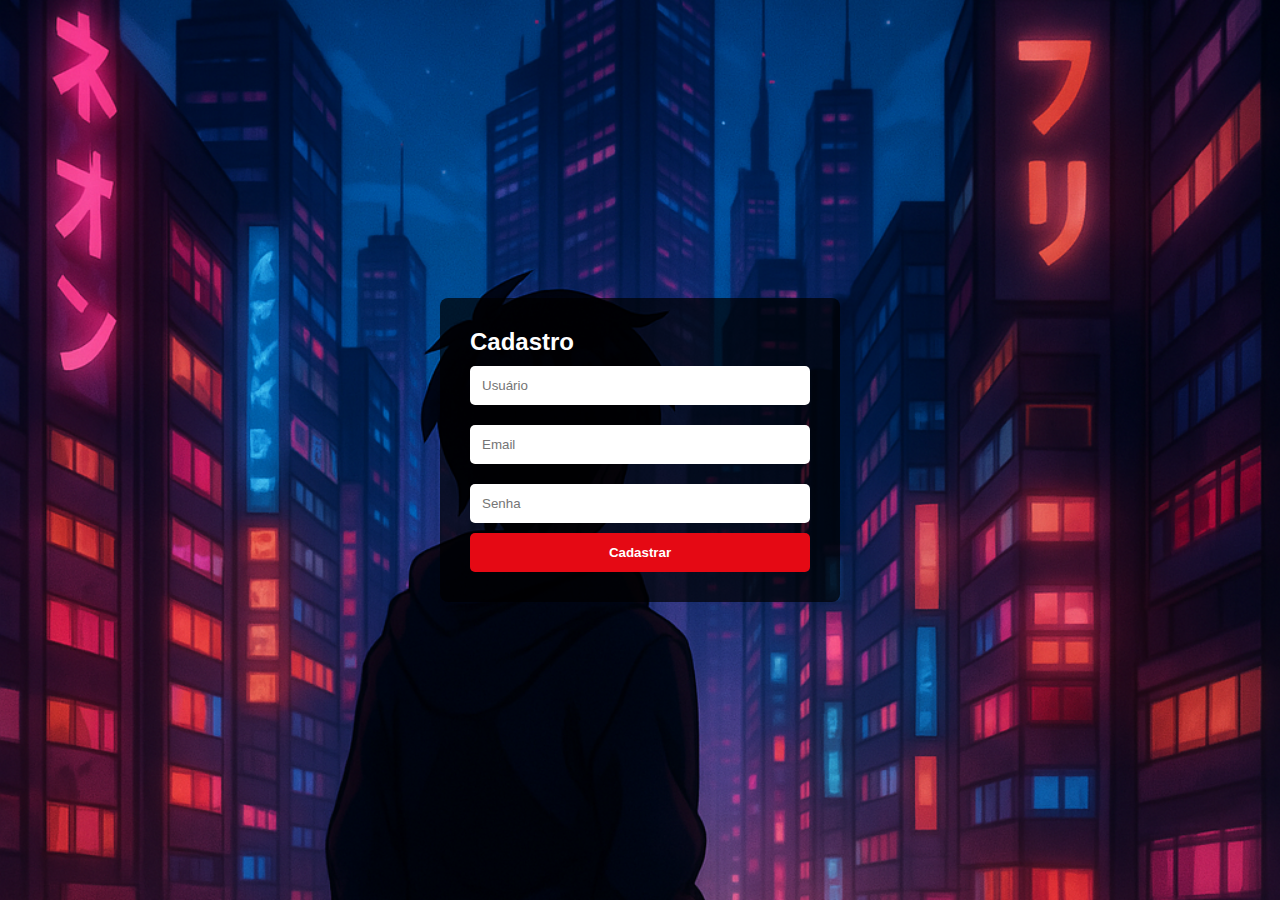
<file: cadastro.html>
<!DOCTYPE html>
<html lang="pt-br">

<head>
  <meta charset="UTF-8">
  <title>Anime Flix - Cadastro</title>
  <link rel="stylesheet" href="CSS/style.css">
</head>

<body class="tela-login">
  <div class="container">
    <div class="box">
      <h2>Cadastro</h2>



      <form id="form-cadastro">
        <input type="text" id="usuario" name="usuario" placeholder="Usuário" required>
        <input type="email" id="email" name="email" placeholder="Email" required>
        <input type="password" id="senha" name="senha" placeholder="Senha" required>
        <button type="submit">Cadastrar</button>
      </form>

    </div>
  </div>

  <script src="js/cadastro.js"></script>
</body>

</html>
</file>
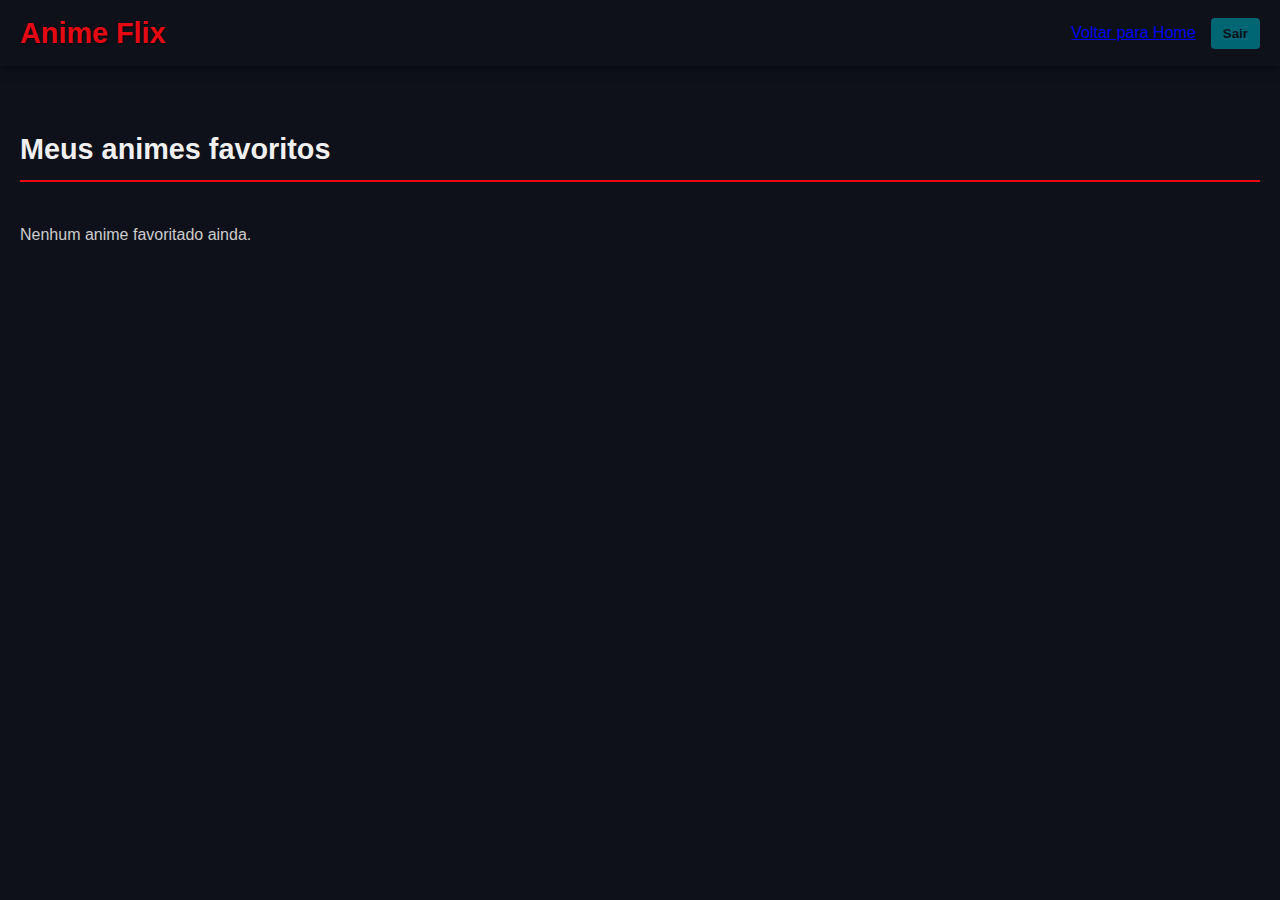
<file: docs/favoritos.html>
<!DOCTYPE html>
<html lang="pt-BR">
<head>
  <meta charset="UTF-8" />
  <meta name="viewport" content="width=device-width, initial-scale=1.0" />
  <title>Meus Favoritos - Anime Flix</title>
  <link rel="stylesheet" href="style.css" />
</head>
<body>
  <header>
    <div class="logo">Anime Flix</div>
    <div class="user">
      <a href="home.html" class="botao-home">Voltar para Home</a>
      <button id="botao-sair">Sair</button>
    </div>
  </header>

  <main>
    <h2>Meus animes favoritos</h2>
    <div class="grid scroll-horizontal" id="favoritos-grid"></div>
  </main>

  <div id="mensagem-sucesso" class="mensagem-oculta"></div>

  <!-- Modal de Vídeo -->
  <div id="video-modal" class="modal-overlay oculto">
    <div class="modal-content">
      <span class="fechar-modal">&times;</span>
      <video id="modal-video-player" controls autoplay></video>
    </div>
  </div>

  <script src="js/favoritos.js"></script>
</body>
</html>
</file>
<file: CSS/style.css>
* {
  box-sizing: border-box;
  padding: 0;
  margin: 0;
  font-family: 'Segoe UI', sans-serif;
}

body.tela-login {
  background-image: url("../img/fundo-anime.jpg");
  background-size: cover;
  background-position: center;
  background-repeat: no-repeat;
  min-height: 100vh;
  display: flex;
  align-items: center;
  justify-content: center;
}

@keyframes zoomIn {
  from {
    background-size: 100%;
  }
  to {
    background-size: 110%;
  }
}

.container {
  position: relative;
  z-index: 1;
}

.box {
  background-color: rgba(0, 0, 0, 0.7); /* fundo escuro translúcido */
  padding: 30px;
  border-radius: 8px;
  color: white;
  max-width: 400px;
  width: 100%;
}

input {
  width: 100%;
  margin: 10px 0;
  padding: 12px;
  border: none;
  border-radius: 5px;
}

button {
  background-color: #e50914;
  color: white;
  border: none;
  width: 100%;
  padding: 12px;
  border-radius: 5px;
  font-weight: bold;
  cursor: pointer;
  transition: 0.3s ease;
}

button:hover {
  background-color: #f6121d;
}

a {
  color: #e50914;
  text-decoration: none;
}

a:hover {
  text-decoration: underline;
}

.link-recuperar {
  display: block;
  margin-top: 10px;
  font-size: 14px;
  color: #00e0ff;
  text-align: right;
  text-decoration: none;
}

.link-recuperar:hover {
  text-decoration: underline;
}

.mensagem {
  position: fixed;
  top: 20px;
  right: 20px;
  background-color: #00e07f;
  color: #0f111a;
  padding: 12px 20px;
  border-radius: 6px;
  font-weight: bold;
  box-shadow: 0 0 10px rgba(0, 224, 127, 0.4);
  z-index: 9999;
  opacity: 0;
  transform: translateY(-20px);
  transition: opacity 0.4s ease, transform 0.4s ease;
}

.mensagem.visivel {
  opacity: 1;
  transform: translateY(0);
}

.mensagem.oculto {
  opacity: 0;
  transform: translateY(-20px);
  pointer-events: none;
}
</file>
<file: docs/style.css>
/* style.css */

/* Variáveis CSS para temas */
:root {
    --cor-fundo: #1a1a1a; /* Fundo escuro padrão */
    --cor-texto: #f0f0f0; /* Texto claro padrão */
    --cor-card-fundo: #2a2a2a; /* Fundo do card mais claro */
    --cor-borda-card: #444; /* Borda do card */
    --cor-primaria: #e50914; /* Vermelho Netflix/Anime Flix */
    --cor-destaque: #ffea00; /* Amarelo para estrelas/destaques */
    --cor-sucesso: #00c853; /* Verde para mensagens de sucesso */
    --cor-erro: #e53935; /* Vermelho para mensagens de erro */
}

/* Tema escuro */
body.tema-escuro {
    --cor-fundo: #1a1a1a;
    --cor-texto: #cacaca;
    --cor-card-fundo: #2a2a2a;
    --cor-borda-card: #444;
}

/* Tema claro */
body.tema-claro {
    --cor-fundo: #4b4b4b;
    --cor-texto: #1a1a1a;
    --cor-card-fundo: #ffffff;
    --cor-borda-card: #ccc;
}


body {
    font-family: "Inter", sans-serif;
    margin: 0;
    padding: 0;
    background-color: var(--cor-fundo);
    color: var(--cor-texto);
    line-height: 1.6;
    transition: background-color 0.3s ease, color 0.3s ease;
}

header {
    background-color: #0d0d0d; /* Fundo mais escuro para o cabeçalho */
    color: #fff;
    padding: 1rem 2rem;
    display: flex;
    justify-content: space-between;
    align-items: center;
    box-shadow: 0 2px 10px rgba(0, 0, 0, 0.5);
}

.logo {
    font-size: 1.8rem;
    font-weight: bold;
    color: var(--cor-primaria);
    text-shadow: 1px 1px 2px rgba(0, 0, 0, 0.7);
}

.user {
    display: flex;
    align-items: center;
    gap: 15px; /* Espaçamento entre os itens do usuário */
}

.user span {
    font-size: 1rem;
    color: #ccc;
}

button,
.botao,
.botao-favoritos {
  background-color: #006674;
  color: #0f111a;
  border: none;
  padding: 8px 12px;
  border-radius: 4px;
  cursor: pointer;
  transition: background 0.2s ease;
  font-weight: bold;
}

button:hover,
.botao:hover,
.botao-favoritos:hover {
  background-color: #2600ad;
  color: white;
}

main {
  margin-left: 0;
  transition: margin-left 0.3s ease;
  padding: 20px;
}

h2 {
    color: var(--cor-texto);
    margin-top: 2.5rem;
    margin-bottom: 1.5rem;
    font-size: 1.8rem;
    border-bottom: 2px solid var(--cor-primaria);
    padding-bottom: 0.5rem;
}

/* Grid de Animes e Favoritos */
.grid {
  display: flex;
  flex-wrap: wrap;
  gap: 20px;
}

.card {
  background-color: #1a1c2c;
  color: #f5f5f5;
  border-radius: 6px;
  padding: 12px;
  width: 200px;
  border: 1px solid #2f2f4f;
  transition: box-shadow 0.3s ease;
}

.card:hover {
  box-shadow: 0 0 10px rgba(162, 89, 255, 0.4);
}
.card img {
    width: 100%;
    height: 180px; /* Altura fixa para as imagens */
    object-fit: cover; /* Garante que a imagem cubra a área sem distorcer */
    border-bottom: 1px solid var(--cor-borda-card);
    margin-bottom: 1rem; /* Espaçamento abaixo da imagem */
    border-radius: 8px; /* Cantos arredondados para a imagem */
}

/* Placeholder para imagem quando não houver */
.placeholder-image {
    width: 100%;
    height: 180px;
    background-color: #333; /* Cor de fundo para o placeholder */
    display: flex;
    justify-content: center;
    align-items: center;
    color: #aaa;
    font-size: 1.2rem;
    border-radius: 8px;
    margin-bottom: 1rem;
    border: 1px dashed var(--cor-borda-card);
}
.placeholder-image::before {
    content: "Sem Imagem"; /* Texto dentro do placeholder */
}


.card video {
    width: 100%;
    height: 180px; /* Altura para o player de vídeo */
    object-fit: cover;
    background-color: #000; /* Fundo preto para o player */
    border-radius: 8px; /* Cantos arredondados para o vídeo */
    margin-bottom: 1rem; /* Espaçamento abaixo do vídeo */
}

.card p {
    margin: 0.5rem 0;
    color: var(--cor-texto);
}

.card strong {
    font-size: 1.15rem;
    color: var(--cor-primaria);
}

.card .favoritar,
.card .remover,
.card .assistir { /* Adicionado .assistir aqui */
    background-color: var(--cor-primaria);
    color: #fff;
    border: none;
    padding: 10px 18px;
    border-radius: 8px;
    cursor: pointer;
    font-size: 0.95rem;
    margin-top: 1rem;
    transition: background-color 0.3s ease;
    width: fit-content; /* Ajusta a largura ao conteúdo */
    margin-left: auto; /* Centraliza o botão */
    margin-right: auto; /* Centraliza o botão */
}

.card .favoritar:hover,
.card .remover:hover,
.card .assistir:hover { /* Adicionado .assistir aqui */
    background-color: #b20710;
}

/* Estrelas de Avaliação */
.avaliacao {
    display: flex;
    justify-content: center;
    margin-top: 0.8rem;
    font-size: 1.3rem; /* Tamanho maior para as estrelas */
}

.estrela {
    cursor: pointer;
    color: #777; /* Cor padrão da estrela */
    transition: color 0.2s ease;
    margin: 0 3px; /* Pequeno espaçamento entre estrelas */
}

.estrela.selecionada {
    color: var(--cor-destaque); /* Cor da estrela selecionada */
}

/* Mensagem de Sucesso/Erro */
.mensagem-oculta {
    display: none;
    opacity: 0;
    transition: opacity 0.3s ease-in-out;
}

.mensagem-sucesso {
    background-color: var(--cor-sucesso);
    color: white;
    text-align: center;
    padding: 1rem;
    margin: 1rem auto;
    border-radius: 8px;
    max-width: 500px;
    box-shadow: 0 2px 10px rgba(0, 0, 0, 0.3);
    transition: opacity 0.3s ease-in-out;
}

/* Avatar do Usuário */
.avatar-wrapper {
    position: relative;
    cursor: pointer;
}

.avatar {
    width: 40px;
    height: 40px;
    border-radius: 50%;
    object-fit: cover;
    border: 2px solid var(--cor-primaria);
    transition: transform 0.2s ease;
}

.avatar:hover {
    transform: scale(1.1);
}

.menu-avatar {
    position: absolute;
    top: 50px;
    right: 0;
    background-color: var(--cor-card-fundo);
    border: 1px solid var(--cor-borda-card);
    border-radius: 8px;
    box-shadow: 0 4px 10px rgba(0, 0, 0, 0.3);
    padding: 10px;
    display: grid;
    grid-template-columns: repeat(3, 1fr);
    gap: 10px;
    z-index: 1000;
}

.menu-avatar.oculto {
    display: none;
}

.menu-avatar img {
    width: 50px;
    height: 50px;
    border-radius: 50%;
    object-fit: cover;
    cursor: pointer;
    border: 2px solid transparent;
    transition: border-color 0.2s ease;
}

.menu-avatar img:hover {
    border-color: var(--cor-primaria);
}

/* Estilos para o botão de tema */
#toggle-tema {
    background-color: #333;
    color: #fff;
    padding: 8px 15px;
    border-radius: 8px;
    cursor: pointer;
    border: none;
    transition: background-color 0.3s ease;
}

#toggle-tema:hover {
    background-color: #555;
}


/* Estilos para telas pequenas (mobile first) */
@media (max-width: 768px) {
    header {
        flex-direction: column;
        gap: 1rem;
        padding: 1rem;
    }

    .user {
        flex-direction: column;
        gap: 10px;
        width: 100%;
        align-items: stretch;
    }

    .user button,
    .user .botao-favoritos,
    .user .botao-home {
        width: 100%; /* Botões ocupam largura total em telas menores */
    }

    main {
        padding: 1rem;
    }

    .grid {
        grid-template-columns: 1fr; /* Uma coluna em telas muito pequenas */
        gap: 20px;
    }

    h2 {
        font-size: 1.5rem;
    }

    .card {
        padding: 0.8rem;
    }

    .card img,
    .card video {
        height: 150px; /* Ajusta a altura da mídia para telas menores */
    }
}

/* --- Estilos para o Modal de Vídeo --- */
.modal-overlay {
    position: fixed; /* Fixa o modal na tela */
    top: 0;
    left: 0;
    width: 100%;
    height: 100%;
    background-color: rgba(0, 0, 0, 0.9); /* Fundo semi-transparente escuro */
    display: flex;
    justify-content: center;
    align-items: center;
    z-index: 2000; /* Garante que o modal esteja acima de outros elementos */
    transition: opacity 0.3s ease; /* Transição suave */
    opacity: 1; /* Padrão, será ocultado com a classe .oculto */
}

.modal-overlay.oculto {
    opacity: 0;
    visibility: hidden; /* Esconde completamente quando oculto */
    pointer-events: none; /* Impede interação quando invisível */
}

.modal-content {
    background-color: #1a1a1a; /* Cor de fundo do conteúdo do modal */
    padding: 20px;
    border-radius: 12px;
    position: relative;
    max-width: 90vw; /* Largura máxima, se adapta à tela */
    max-height: 90vh; /* Altura máxima, se adapta à tela */
    display: flex;
    flex-direction: column;
    align-items: center;
    justify-content: center;
    box-shadow: 0 5px 20px rgba(0, 0, 0, 0.7);
}

.modal-content video {
    width: 100%; /* Vídeo ocupa a largura total do modal */
    max-width: 800px; /* Largura máxima para o vídeo */
    height: auto; /* Altura automática para manter a proporção */
    border-radius: 8px;
    display: block; /* Remove espaço extra abaixo do vídeo */
}

.fechar-modal {
  position: absolute;
  top: 5px;
  right: 5px;
  background: hsl(0, 92%, 31%);
  color: white;
  border: none;
  border-radius: 50%;
  width: 28px;
  height: 28px;
  cursor: pointer;
}

.fechar-modal:hover,
.fechar-modal:focus {
    color: var(--cor-primaria);
}

/* Responsividade para o modal em telas menores */
@media (max-width: 768px) {
    .modal-content {
        padding: 10px;
        max-width: 95vw;
        max-height: 95vh;
    }

    .fechar-modal {
        font-size: 2rem;
        top: 5px;
        right: 15px;
    }
}

.tema-escuro {
  background-color: #0f111a;
  color: #eee;
}

.tema-escuro .card {
  background-color: #1a1c2c;
  border: 1px solid #2f2f4f;
}

body {
  margin: 0;
  font-family: sans-serif;
  background-color: #fff;
  color: #000;
  transition: background 0.3s, color 0.3s;
}

.tema-escuro {
  background-color: #121212;
  color: #eee;
}

header {
  display: flex;
  justify-content: space-between;
  padding: 10px 20px;
  background-color: #4b000000;
  color: rgb(107, 107, 107);
}

.carrossel {
  margin: 20px;
}

.linha-animes {
  display: flex;
  gap: 16px;
  overflow-x: auto;
  padding-bottom: 10px;
}

.card {
  flex: 0 0 auto;
  width: 200px;
  position: relative;
}

.card img {
  width: 100%;
  border-radius: 8px;
  display: block;
}

.card button.assistir {
  position: absolute;
  bottom: 10px;
  left: 10px;
  padding: 6px 10px;
  background: rgba(0,0,0,0.7);
  color: #fff;
  border: none;
  border-radius: 4px;
  cursor: pointer;
}

/* === BARRA LATERAL COM PORTA OCULTA === */
.menu-lateral {
  position: fixed;
  top: 0;
  left: 0;
  width: 220px;
  height: 100vh;
  background-color: #141625;
  color: white;
  z-index: 1000;
  transform: scaleX(0);
  transform-origin: left;
  transition: transform 0.3s ease;
  overflow: hidden;
  box-shadow: 4px 0 12px rgba(162, 89, 255, 0.3);
}

body.menu-aberta .menu-lateral {
  transform: scaleX(1);
}

.menu-lateral:hover {
  width: 220px;
  box-shadow: 2px 0 8px rgba(0, 0, 0, 0.4);
  pointer-events: auto;
}


.menu-lateral .menu-conteudo {
  opacity: 0;
  pointer-events: none;
  padding: 20px;
  transition: opacity 0.3s;
}

body.menu-aberta .menu-conteudo {
  opacity: 1;
  pointer-events: auto;
}

body.menu-aberta main {
  margin-left: 220px;
}

.menu-lateral {
  background-color: #111; /* fundo mais escuro e sólido */
  box-shadow: 4px 0 10px rgba(0, 0, 0, 0.6);
  border-right: none;
  font-family: 'Segoe UI', sans-serif;
}

.menu-conteudo {
  padding: 20px;
}

.menu-conteudo h3 {
  font-size: 20px;
  margin-bottom: 24px;
  color: #a50000;
  text-transform: uppercase;
  letter-spacing: 1px;
}

.menu-conteudo input {
  width: 100%;
  padding: 8px 12px;
  margin-bottom: 20px;
  border: 1px solid #3f3f5e;
  border-radius: 4px;
  background-color: #1e2130;
  color: white;
}

.menu-conteudo input::placeholder {
  color: #aaa;
}

.menu-conteudo ul {
  list-style: none;
  padding: 0;
  margin: 0;
}

.menu-conteudo ul li {
  margin-bottom: 16px;
}

.menu-conteudo ul li a {
  color: #d5d5ff;
  text-decoration: none;
  font-size: 16px;
  padding: 6px 0;
  display: block;
  border-left: 4px solid transparent;
  transition: all 0.2s ease;
}

.menu-conteudo ul li a:hover {
  border-left: 4px solid #00e0ff;
  color: #00e0ff;
  background-color: rgba(0, 224, 255, 0.08);
}

/* === CONTEÚDO COM AJUSTE QUANDO A LATERAL EXPANDE === */
body {
  margin: 0;
  padding: 0;
  background-color: #0f111a;
  color: #f5f5f5;
  font-family: 'Segoe UI', sans-serif;
  transition: margin-left 0.3s ease;
}

body.menu-aberta {
  margin-left: 220px;
}

.modal.oculto {
  display: none;
}
/* === MODAL SOBREPOSTO SEM BLOQUEIO === */
.modal {
  position: fixed;
  inset: 0;
  background: rgba(0, 0, 0, 0.7);
  display: flex;
  justify-content: center;
  align-items: center;
  z-index: 9999;
  pointer-events: all;
}

.modal-conteudo {
  position: relative;
  background: #000;
  padding: 10px;
  border-radius: 8px;
  max-width: 700px;
  width: 90%;
}

.menu-lateral:not(:hover) {
  pointer-events: none;
}


/* Zona sensível no canto esquerdo */
#detector-hover {
  position: fixed;
  top: 0;
  left: 0;
  width: 20px;
  height: 100vh;
  z-index: 1;
}
/* Reaplica o deslocamento do conteúdo apenas quando a classe é ativada */
body.menu-aberta main {
  margin-left: 220px;
}

.scroll-horizontal {
  overflow-x: auto;
  display: flex;
  gap: 16px;
}

/* === BOTÃO DE MENU MOBILE === */
.botao-menu-mobile {
  display: none;
  background: none;
  border: none;
  font-size: 24px;
  color: #00e0ff;
  cursor: pointer;
  margin-right: 16px;
}

/* === RESPONSIVIDADE === */
@media (max-width: 768px) {
  /* Mostrar botão de menu */
  .botao-menu-mobile {
    display: block;
  }

  /* Esconder menu lateral por padrão */
  .menu-lateral {
    transform: translateX(-100%);
    transition: transform 0.3s ease;
  }

  body.menu-aberta .menu-lateral {
    transform: translateX(0);
  }

  /* Evitar empurrar o conteúdo no mobile */
  body.menu-aberta main {
    margin-left: 0;
  }

  /* Cards em colunas menores */
  .grid {
    flex-direction: column;
    align-items: center;
  }

  .card {
    width: 90%;
  }
}

.carrossel {
  margin-bottom: 40px;
}

.carrossel-container {
  position: relative;
  display: flex;
  align-items: center;
}

.carrossel-scroll {
  display: flex;
  overflow-x: auto;
  scroll-behavior: smooth;
  gap: 16px;
  padding: 10px 0;
  scrollbar-width: none;
}

.carrossel-scroll::-webkit-scrollbar {
  display: none;
}

.seta {
  background-color: rgba(0, 224, 255, 0.2);
  border: none;
  color: #00e0ff;
  font-size: 24px;
  padding: 10px;
  cursor: pointer;
  z-index: 10;
  transition: background 0.2s ease;
}

.seta:hover {
  background-color: rgba(0, 224, 255, 0.4);
}

.seta.esquerda {
  position: absolute;
  left: 0;
}

.seta.direita {
  position: absolute;
  right: 0;
}

/* Estilo dos cards no carrossel */
.card {
  background-color: #1a1c2c;
  color: #f5f5f5;
  border-radius: 6px;
  padding: 10px;
  width: 160px;
  flex-shrink: 0;
  border: 1px solid #2f2f4f;
  transition: transform 0.3s ease, box-shadow 0.3s ease;
  text-align: center;
}

.card img {
  width: 100%;
  border-radius: 4px;
  margin-bottom: 8px;
}

.card:hover {
  transform: scale(1.05);
  box-shadow: 0 0 12px rgba(0, 224, 255, 0.4);
}

.destaque-slider {
  position: relative;
  width: 100%;
  height: 400px;
  overflow: hidden;
  margin-bottom: 40px;
}

.slides {
  position: relative;
  width: 100%;
  height: 100%;
}

.slide {
  position: absolute;
  top: 0;
  left: 0;
  width: 100%;
  height: 100%;
  opacity: 0;
  transition: opacity 1s ease;
  z-index: 0;
}

.slide.ativo {
  opacity: 1;
  z-index: 1;
}

.slide img {
  width: 100%;
  height: 100%;
  object-fit: cover;
  filter: brightness(0.6);
}

.slide .info {
  position: absolute;
  bottom: 30px;
  left: 40px;
  color: #fff;
}

.slide .info h2 {
  font-size: 32px;
  color: #00e0ff;
}

/* Gradiente escuro sobre o slide */
.slide::after {
  content: "";
  position: absolute;
  inset: 0;
  background: linear-gradient(to top, rgba(0,0,0,0.7), rgba(0,0,0,0.1));
  z-index: 0;
}

.slide .info {
  position: absolute;
  bottom: 40px;
  left: 40px;
  z-index: 1;
}

.botao.assistir {
  margin-top: 10px;
  background-color: #00e0ff;
  color: #0f111a;
  padding: 8px 16px;
  border-radius: 4px;
  font-weight: bold;
  cursor: pointer;
  transition: background 0.2s ease;
}

.botao.assistir:hover {
  background-color: #a259ff;
  color: white;
}

.card {
  background-color: #1a1c2c;
  color: #f5f5f5;
  border-radius: 6px;
  padding: 12px;
  width: 200px;
  border: 1px solid #2f2f4f;
  transition: transform 0.3s ease, box-shadow 0.3s ease;
  text-align: center;
}

.card:hover {
  transform: scale(1.05);
  box-shadow: 0 0 12px rgba(0, 224, 255, 0.4);
}

.card img {
  width: 100%;
  border-radius: 6px;
  box-shadow: 0 2px 8px rgba(0, 0, 0, 0.3);
  margin-bottom: 8px;
}

.avaliacao {
  color: gold;
  font-size: 14px;
  margin: 6px 0;
}

.botoes-card {
  display: flex;
  justify-content: center;
  gap: 10px;
  margin-top: 8px;
}

.botao.assistir,
.botao.favorito {
  background-color: #00e0ff;
  color: #0f111a;
  border: none;
  padding: 6px 10px;
  border-radius: 4px;
  cursor: pointer;
  font-size: 16px;
  transition: background 0.2s ease;
}

.botao.assistir:hover,
.botao.favorito:hover {
  background-color: #a259ff;
  color: white;
}

/* === CARDS DE ANIME COM VISUAL APRIMORADO === */
.card {
  background-color: #1a1c2c;
  color: #f5f5f5;
  border-radius: 8px;
  padding: 16px;
  width: 220px;
  border: 1px solid #2f2f4f;
  transition: transform 0.3s ease, box-shadow 0.3s ease;
  text-align: left;
  display: flex;
  flex-direction: column;
  justify-content: space-between;
}

.card:hover {
  transform: scale(1.05);
  box-shadow: 0 0 16px rgba(0, 224, 255, 0.5);
}

.card img {
  width: 100%;
  border-radius: 6px;
  box-shadow: 0 2px 8px rgba(0, 0, 0, 0.3);
  margin-bottom: 10px;
}

/* Título do anime */
.card h3 {
  font-size: 18px;
  margin: 6px 0 4px;
}

/* Gênero e ano */
.genero {
  font-size: 13px;
  color: #aaa;
  margin-bottom: 6px;
  display: block;
}

/* Sinopse curta */
.sinopse {
  font-size: 13px;
  color: #ccc;
  line-height: 1.4;
  margin-bottom: 8px;
}

/* Avaliação com estrelas */
.avaliacao {
  color: gold;
  font-size: 14px;
  margin-bottom: 10px;
}

/* Botões no card */
.botoes-card {
  display: flex;
  justify-content: space-between;
  gap: 6px;
  margin-top: auto;
}

.botao.assistir,
.botao.favorito,
.botao.detalhes {
  flex: 1;
  padding: 6px 8px;
  font-size: 14px;
  border: none;
  border-radius: 4px;
  cursor: pointer;
  font-weight: bold;
  transition: background 0.2s ease;
}

/* Cores dos botões */
.botao.assistir {
  background-color: #00e0ff;
  color: #0f111a;
}
.botao.assistir:hover {
  background-color: #a259ff;
  color: white;
}

.botao.favorito {
  background-color: #ff5d73;
  color: white;
}
.botao.favorito:hover {
  background-color: #ff2f5e;
}

.botao.detalhes {
  background-color: #333;
  color: #00e0ff;
}
.botao.detalhes:hover {
  background-color: #555;
  color: white;
}


#modal-detalhes .modal-conteudo {
  background-color: #1a1c2c;
  color: white;
  max-width: 600px;
  padding: 20px;
  border-radius: 8px;
}

#conteudo-detalhes h2 {
  margin-top: 0;
  color: #00e0ff;
}

#conteudo-detalhes p {
  margin: 10px 0;
  line-height: 1.5;
  color: #ccc;
}

#conteudo-detalhes .info-extra {
  font-size: 14px;
  color: #aaa;
  margin-bottom: 10px;
}

.filtro-genero {
  margin: 20px 0 10px 20px;
  color: #ccc;
  font-size: 14px;
}

#filtro-genero-select {
  background-color: #1e2130;
  color: white;
  border: 1px solid #3f3f5e;
  padding: 6px 12px;
  border-radius: 4px;
  margin-left: 10px;
}

.filtro-genero-lateral {
  margin-top: 20px;
  font-size: 14px;
  color: #ccc;
}

.filtro-genero-lateral label {
  display: block;
  margin-bottom: 6px;
}

#filtro-genero-select {
  width: 100%;
  background-color: #1e2130;
  color: white;
  border: 1px solid #3f3f5e;
  padding: 6px 10px;
  border-radius: 4px;
}

.mensagem {
  position: fixed;
  top: 20px;
  right: 20px;
  background-color: #00e07f;
  color: #0f111a;
  padding: 12px 20px;
  border-radius: 6px;
  font-weight: bold;
  box-shadow: 0 0 10px rgba(0, 224, 127, 0.4);
  z-index: 9999;
  opacity: 0;
  transition: opacity 0.3s ease, transform 0.3s ease;
}

.mensagem.visivel {
  opacity: 1;
  transform: translateY(0);
}

.mensagem.oculto {
  opacity: 0;
  transform: translateY(-20px);
  pointer-events: none;
}
</file>
